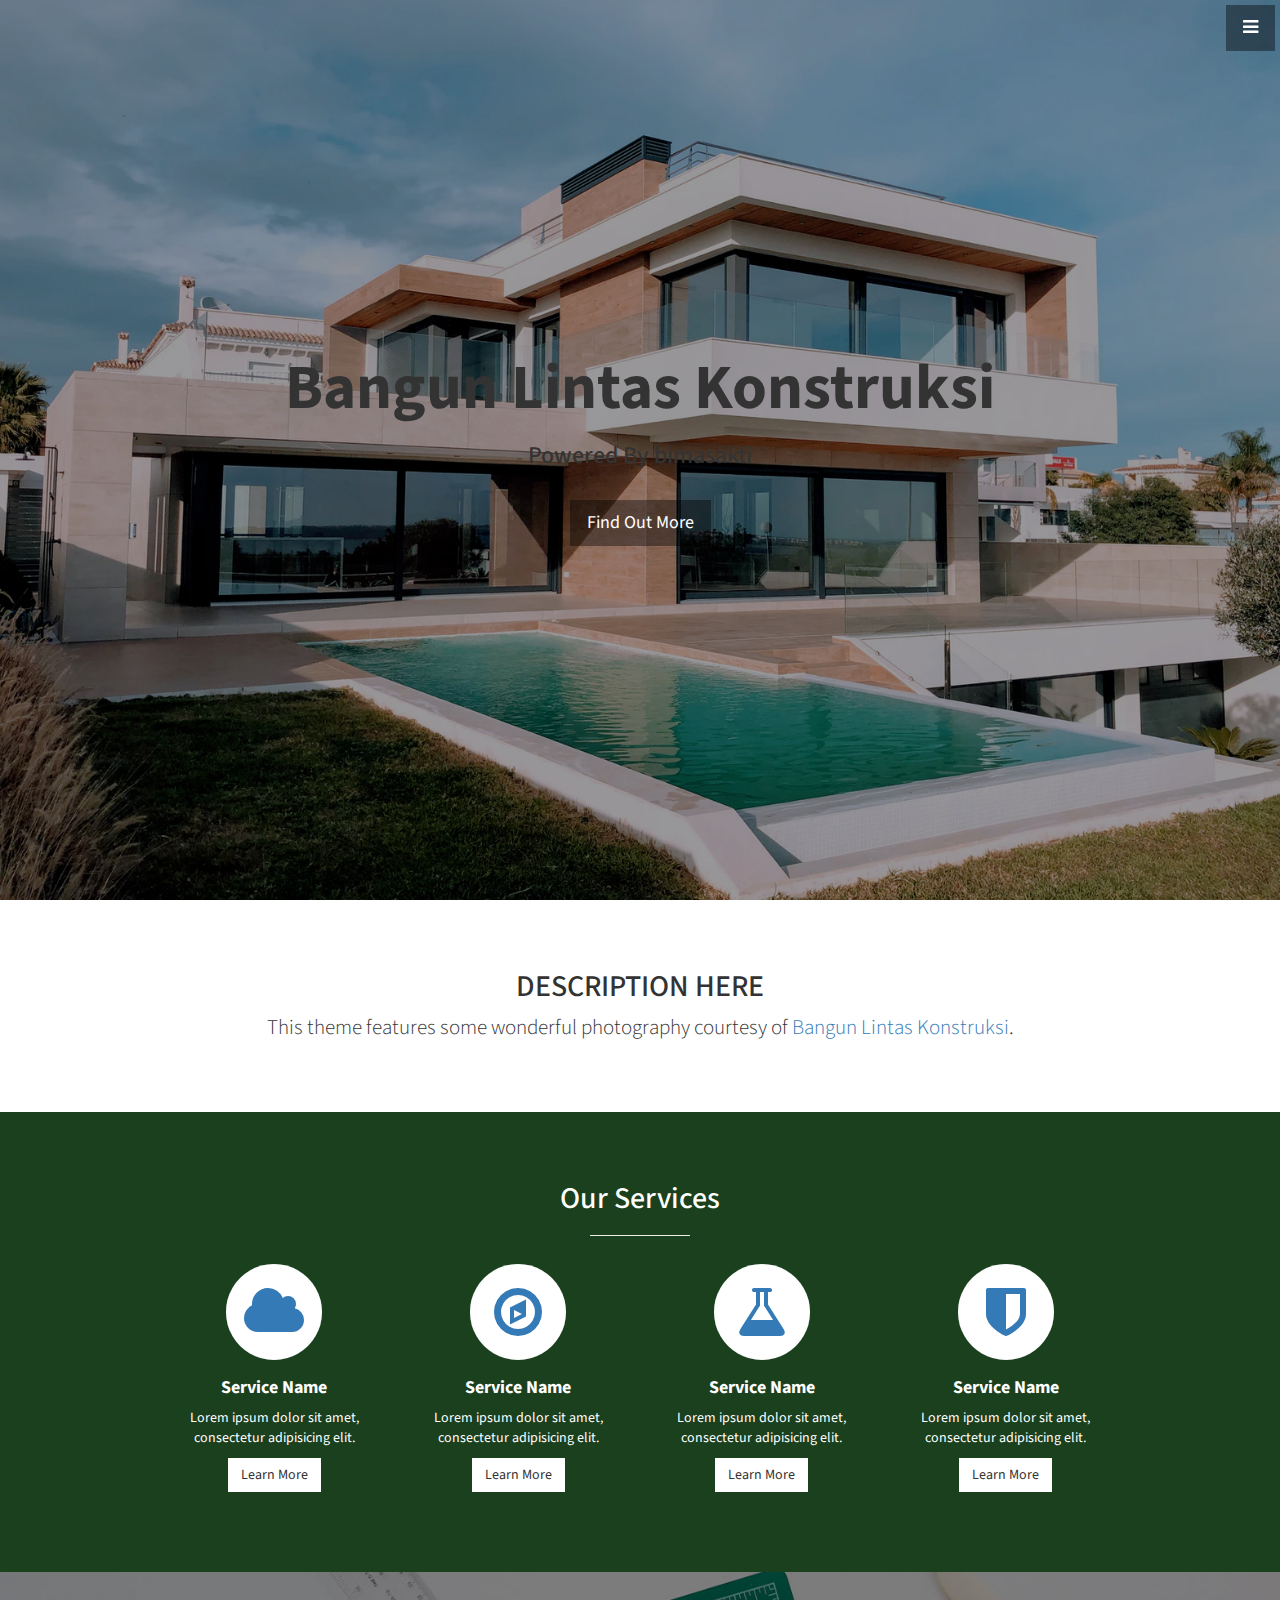
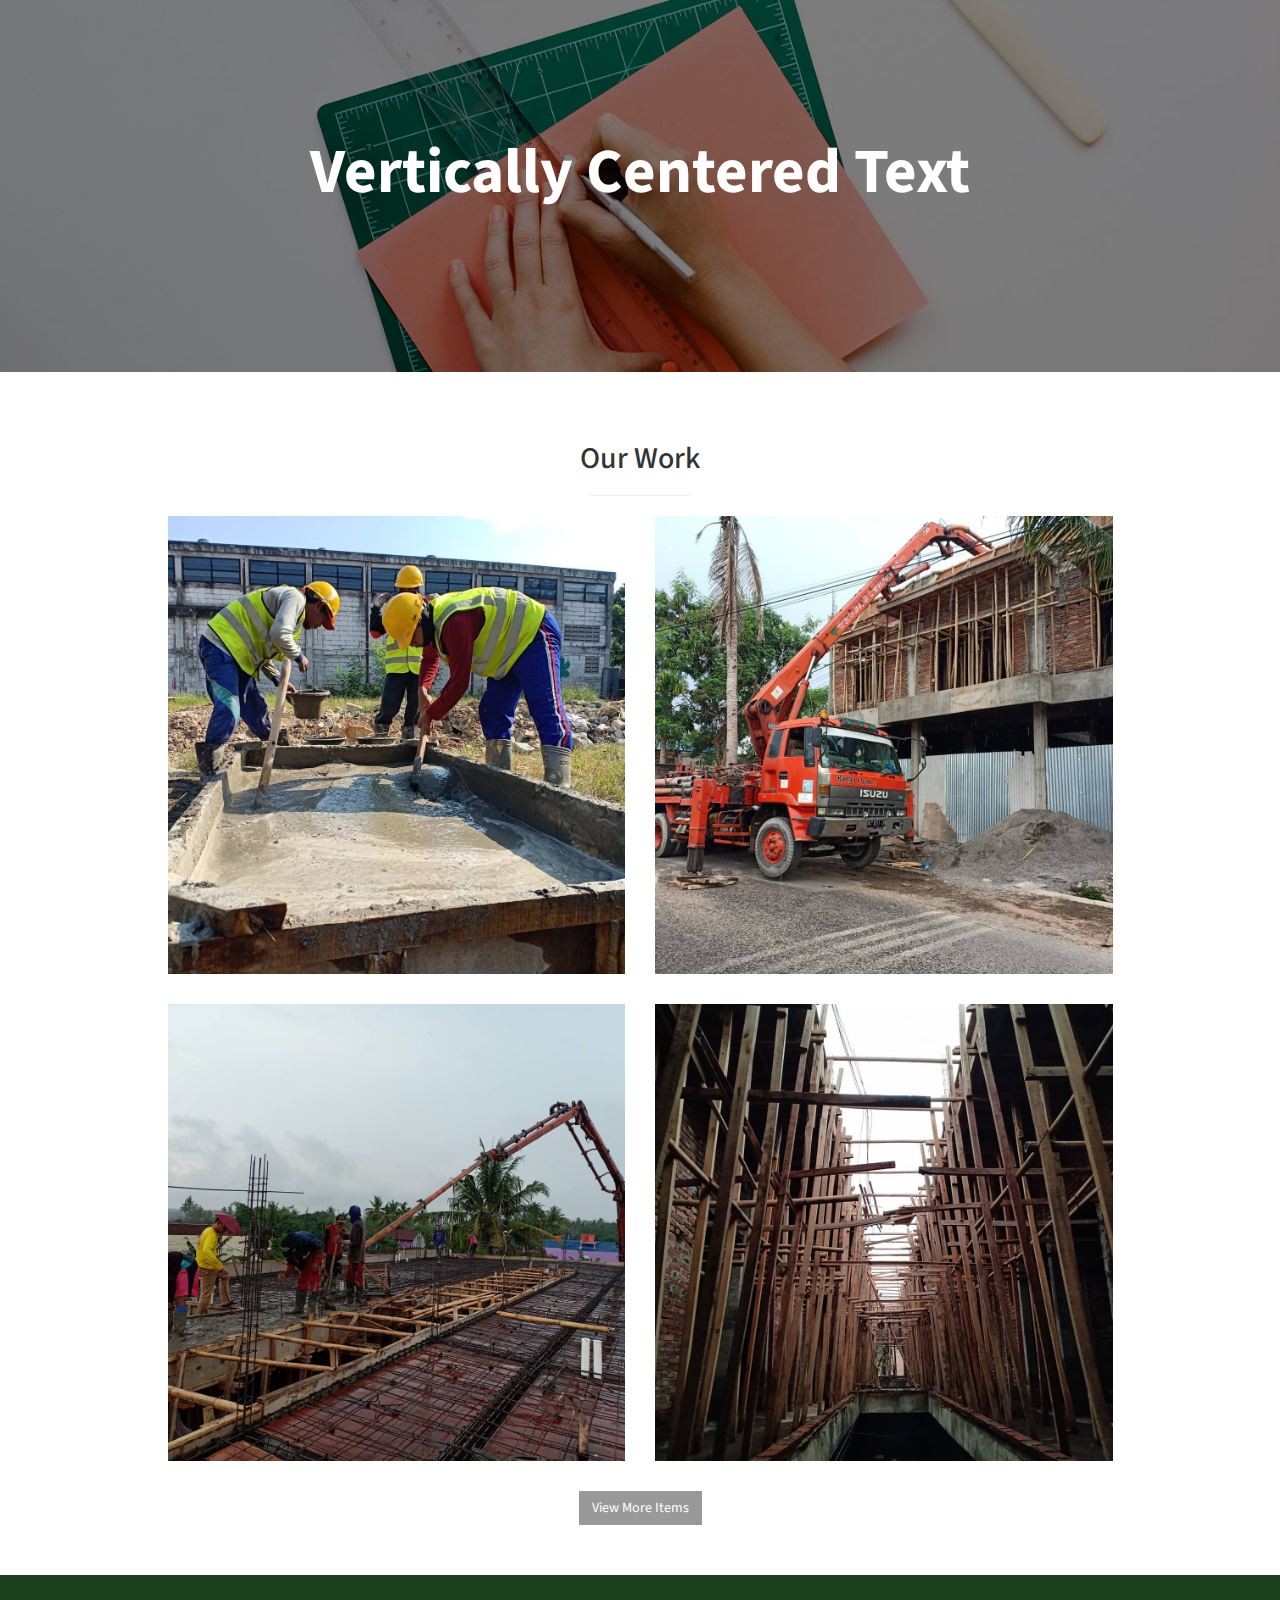
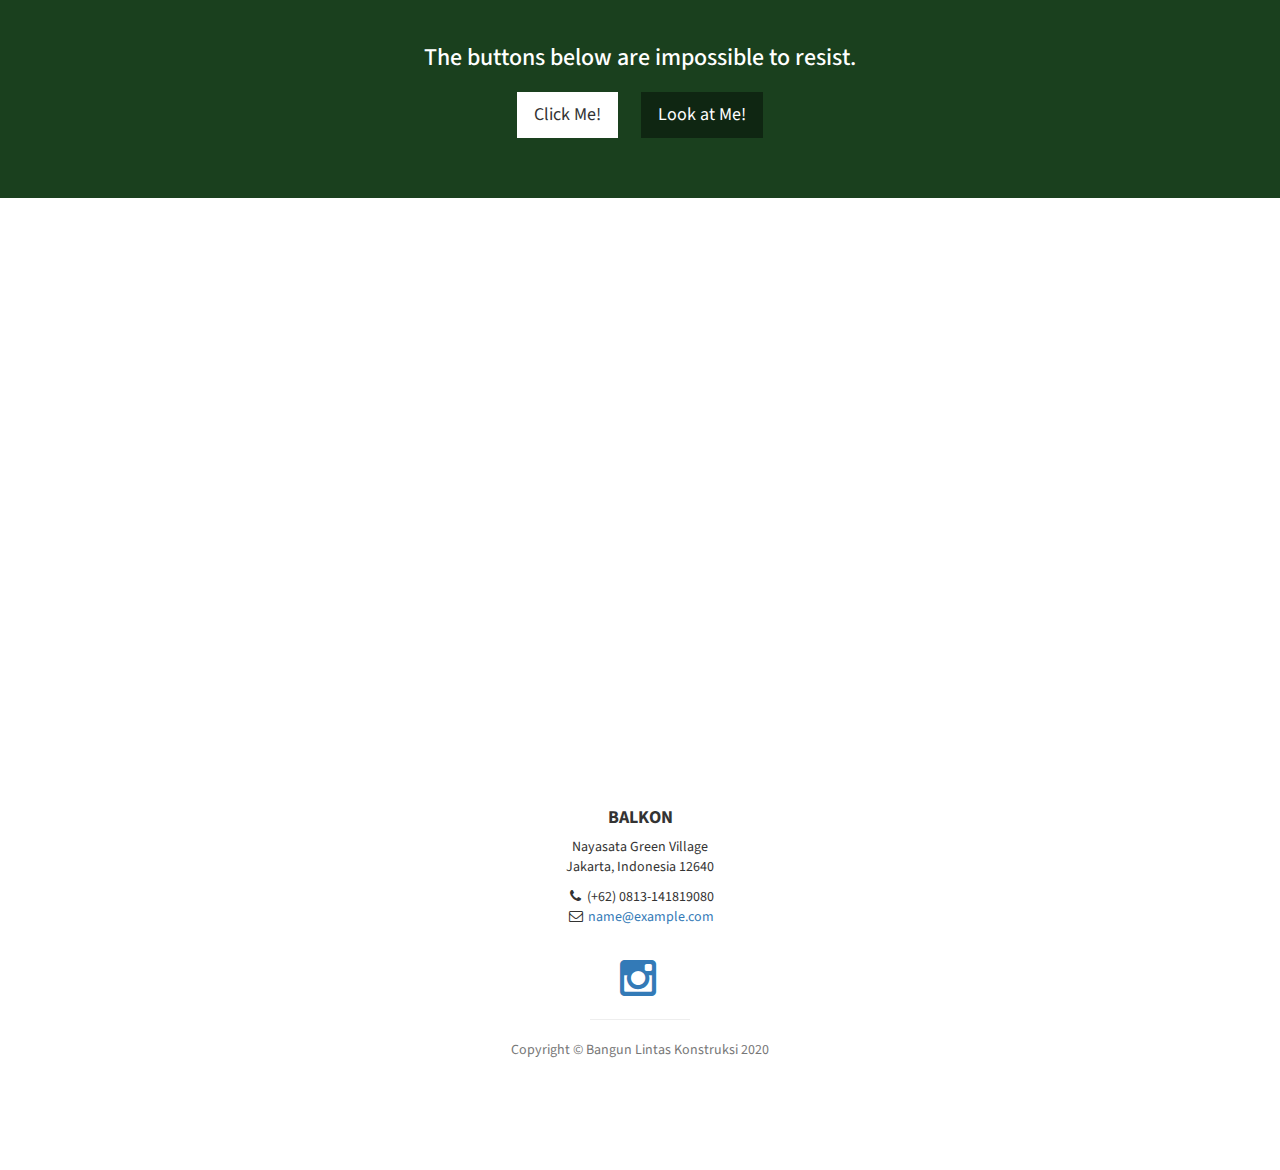
<file: balkonweb/index.html>
<!DOCTYPE html>
<html lang="en">

<head>

    <meta charset="utf-8">
    <meta http-equiv="X-UA-Compatible" content="IE=edge">
    <meta name="viewport" content="width=device-width, initial-scale=1">
    <meta name="description" content="">
    <meta name="author" content="">

    <title>Bangun Lintas Konstruksi</title>

    <!-- Bootstrap Core CSS -->
    <link href="css/bootstrap.min.css" rel="stylesheet">

    <!-- Custom CSS -->
    <link href="css/stylish-portfolio.css" rel="stylesheet">

    <!-- Custom Fonts -->
    <link href="font-awesome/css/font-awesome.min.css" rel="stylesheet" type="text/css">
    <link href="https://fonts.googleapis.com/css?family=Source+Sans+Pro:300,400,700,300italic,400italic,700italic" rel="stylesheet" type="text/css">

    <!-- HTML5 Shim and Respond.js IE8 support of HTML5 elements and media queries -->
    <!-- WARNING: Respond.js doesn't work if you view the page via file:// -->
    <!--[if lt IE 9]>
        <script src="https://oss.maxcdn.com/libs/html5shiv/3.7.0/html5shiv.js"></script>
        <script src="https://oss.maxcdn.com/libs/respond.js/1.4.2/respond.min.js"></script>
    <![endif]-->

</head>

<body>

    <!-- Navigation -->
    <a id="menu-toggle" href="#" class="btn btn-dark btn-lg toggle"><i class="fa fa-bars"></i></a>
    <nav id="sidebar-wrapper">
        <ul class="sidebar-nav">
            <a id="menu-close" href="#" class="btn btn-light btn-lg pull-right toggle"><i class="fa fa-times"></i></a>
            <li class="sidebar-brand">
                <a href="#top" onclick=$("#menu-close").click();>Start Bootstrap</a>
            </li>
            <li>
                <a href="#top" onclick=$("#menu-close").click();>Home</a>
            </li>
            <li>
                <a href="#about" onclick=$("#menu-close").click();>About</a>
            </li>
            <li>
                <a href="#services" onclick=$("#menu-close").click();>Services</a>
            </li>
            <li>
                <a href="#portfolio" onclick=$("#menu-close").click();>Portfolio</a>
            </li>
            <li>
                <a href="#contact" onclick=$("#menu-close").click();>Contact</a>
            </li>
            <li>
                <a href="../index.html" onclick=$("#menu-close").click();>Back to Fahmi Portofolio</a>
            </li>
        </ul>
    </nav>

    <!-- Header -->
    <header id="top" class="header">
        <div class="text-vertical-center">
            <h1>Bangun Lintas Konstruksi</h1>
            <h3>Powered By bimasakti</h3>
            <br>
            <a href="#about" class="btn btn-dark btn-lg">Find Out More</a>
        </div>
    </header>

    <!-- About -->
    <section id="about" class="about">
        <div class="container">
            <div class="row">
                <div class="col-lg-12 text-center">
                    <h2>DESCRIPTION HERE</h2>
                    <p class="lead">This theme features some wonderful photography courtesy of <a target="_blank" href="https://www.instagram.com/bangunlintaskonstruksi/">Bangun Lintas Konstruksi</a>.</p>
                </div>
            </div>
            <!-- /.row -->
        </div>
        <!-- /.container -->
    </section>

    <!-- Services -->
    <!-- The circle icons use Font Awesome's stacked icon classes. For more information, visit http://fontawesome.io/examples/ -->
    <section id="services" class="services bg-primary">
        <div class="container">
            <div class="row text-center">
                <div class="col-lg-10 col-lg-offset-1">
                    <h2>Our Services</h2>
                    <hr class="small">
                    <div class="row">
                        <div class="col-md-3 col-sm-6">
                            <div class="service-item">
                                <span class="fa-stack fa-4x">
                                <i class="fa fa-circle fa-stack-2x"></i>
                                <i class="fa fa-cloud fa-stack-1x text-primary"></i>
                            </span>
                                <h4>
                                    <strong>Service Name</strong>
                                </h4>
                                <p>Lorem ipsum dolor sit amet, consectetur adipisicing elit.</p>
                                <a href="#" class="btn btn-light">Learn More</a>
                            </div>
                        </div>
                        <div class="col-md-3 col-sm-6">
                            <div class="service-item">
                                <span class="fa-stack fa-4x">
                                <i class="fa fa-circle fa-stack-2x"></i>
                                <i class="fa fa-compass fa-stack-1x text-primary"></i>
                            </span>
                                <h4>
                                    <strong>Service Name</strong>
                                </h4>
                                <p>Lorem ipsum dolor sit amet, consectetur adipisicing elit.</p>
                                <a href="#" class="btn btn-light">Learn More</a>
                            </div>
                        </div>
                        <div class="col-md-3 col-sm-6">
                            <div class="service-item">
                                <span class="fa-stack fa-4x">
                                <i class="fa fa-circle fa-stack-2x"></i>
                                <i class="fa fa-flask fa-stack-1x text-primary"></i>
                            </span>
                                <h4>
                                    <strong>Service Name</strong>
                                </h4>
                                <p>Lorem ipsum dolor sit amet, consectetur adipisicing elit.</p>
                                <a href="#" class="btn btn-light">Learn More</a>
                            </div>
                        </div>
                        <div class="col-md-3 col-sm-6">
                            <div class="service-item">
                                <span class="fa-stack fa-4x">
                                <i class="fa fa-circle fa-stack-2x"></i>
                                <i class="fa fa-shield fa-stack-1x text-primary"></i>
                            </span>
                                <h4>
                                    <strong>Service Name</strong>
                                </h4>
                                <p>Lorem ipsum dolor sit amet, consectetur adipisicing elit.</p>
                                <a href="#" class="btn btn-light">Learn More</a>
                            </div>
                        </div>
                    </div>
                    <!-- /.row (nested) -->
                </div>
                <!-- /.col-lg-10 -->
            </div>
            <!-- /.row -->
        </div>
        <!-- /.container -->
    </section>

    <!-- Callout -->
    <aside class="callout">
        <div class="text-vertical-center">
            <h1>Vertically Centered Text</h1>
        </div>
    </aside>

    <!-- Portfolio -->
    <section id="portfolio" class="portfolio">
        <div class="container">
            <div class="row">
                <div class="col-lg-10 col-lg-offset-1 text-center">
                    <h2>Our Work</h2>
                    <hr class="small">
                    <div class="row">
                        <div class="col-md-6">
                            <div class="portfolio-item">
                                <a href="#">
                                    <img class="img-portfolio img-responsive" src="img/portfolio-1.jpg">
                                </a>
                            </div>
                        </div>
                        <div class="col-md-6">
                            <div class="portfolio-item">
                                <a href="#">
                                    <img class="img-portfolio img-responsive" src="img/portfolio-2.jpg">
                                </a>
                            </div>
                        </div>
                        <div class="col-md-6">
                            <div class="portfolio-item">
                                <a href="#">
                                    <img class="img-portfolio img-responsive" src="img/portfolio-3.jpg">
                                </a>
                            </div>
                        </div>
                        <div class="col-md-6">
                            <div class="portfolio-item">
                                <a href="#">
                                    <img class="img-portfolio img-responsive" src="img/portfolio-4.jpg">
                                </a>
                            </div>
                        </div>
                    </div>
                    <!-- /.row (nested) -->
                    <a href="https://www.instagram.com/bangunlintaskonstruksi/" target="_blank" class="btn btn-dark">View More Items</a>
                </div>
                <!-- /.col-lg-10 -->
            </div>
            <!-- /.row -->
        </div>
        <!-- /.container -->
    </section>

    <!-- Call to Action -->
    <aside class="call-to-action bg-primary">
        <div class="container">
            <div class="row">
                <div class="col-lg-12 text-center">
                    <h3>The buttons below are impossible to resist.</h3>
                    <a href="#" class="btn btn-lg btn-light">Click Me!</a>
                    <a href="#" class="btn btn-lg btn-dark">Look at Me!</a>
                </div>
            </div>
        </div>
    </aside>

    <!-- Map -->
    <section id="contact" class="map">
        <!-- <iframe width="100%" height="100%" frameborder="0" scrolling="no" marginheight="0" marginwidth="0" src="https://maps.google.com/maps?f=q&amp;source=s_q&amp;hl=en&amp;geocode=&amp;q=Twitter,+Inc.,+Market+Street,+San+Francisco,+CA&amp;aq=0&amp;oq=twitter&amp;sll=28.659344,-81.187888&amp;sspn=0.128789,0.264187&amp;ie=UTF8&amp;hq=Twitter,+Inc.,+Market+Street,+San+Francisco,+CA&amp;t=m&amp;z=15&amp;iwloc=A&amp;output=embed"></iframe> -->
        <iframe width="100%" height="100%" frameborder="0" scrolling="no" marginheight="0" marginwidth="0" src="https://www.google.com/maps/embed?pb=!1m18!1m12!1m3!1d3965.4225923891445!2d106.82662831529603!3d-6.339273663789864!2m3!1f0!2f0!3f0!3m2!1i1024!2i768!4f13.1!3m3!1m2!1s0x2e69edd2b0130461%3A0x63c6214af6e436f!2sNayasata%20Green%20Village!5e0!3m2!1sid!2sid!4v1602310893617!5m2!1sid!2sid"></iframe>
        <br />
        <small>
            <a href="https://www.google.com/maps/embed?pb=!1m18!1m12!1m3!1d3965.4225923891445!2d106.82662831529603!3d-6.339273663789864!2m3!1f0!2f0!3f0!3m2!1i1024!2i768!4f13.1!3m3!1m2!1s0x2e69edd2b0130461%3A0x63c6214af6e436f!2sNayasata%20Green%20Village!5e0!3m2!1sid!2sid!4v1602319112488!5m2!1sid!2sid"></a>
        </small>
    </section>

    <!-- Footer -->
    <footer>
        <div class="container">
            <div class="row">
                <div class="col-lg-10 col-lg-offset-1 text-center">
                    <h4><strong>BALKON</strong>
                    </h4>
                    <p>Nayasata Green Village
                        <br>Jakarta, Indonesia 12640</p>
                    <ul class="list-unstyled">
                        <li><i class="fa fa-phone fa-fw"></i> (+62) 0813-141819080</li>
                        <li><i class="fa fa-envelope-o fa-fw"></i> <a href="mailto:name@example.com">name@example.com</a>
                        </li>
                    </ul>
                    <br>
                    <ul class="list-inline">
                        <li>
                            <a href="https://www.instagram.com/bangunlintaskonstruksi/" target="_blank"><i class="fa fa-instagram fa-fw fa-3x"></i></a>
                        </li>
                    </ul>
                    <hr class="small">
                    <p class="text-muted">Copyright &copy; Bangun Lintas Konstruksi 2020</p>
                </div>
            </div>
        </div>
        <a id="to-top" href="#top" class="btn btn-dark btn-lg"><i class="fa fa-chevron-up fa-fw fa-1x"></i></a>
    </footer>

    <!-- jQuery -->
    <script src="js/jquery.js"></script>

    <!-- Bootstrap Core JavaScript -->
    <script src="js/bootstrap.min.js"></script>

    <!-- Custom Theme JavaScript -->
    <script>
    // Closes the sidebar menu
    $("#menu-close").click(function(e) {
        e.preventDefault();
        $("#sidebar-wrapper").toggleClass("active");
    });
    // Opens the sidebar menu
    $("#menu-toggle").click(function(e) {
        e.preventDefault();
        $("#sidebar-wrapper").toggleClass("active");
    });
    // Scrolls to the selected menu item on the page
    $(function() {
        $('a[href*=#]:not([href=#],[data-toggle],[data-target],[data-slide])').click(function() {
            if (location.pathname.replace(/^\//, '') == this.pathname.replace(/^\//, '') || location.hostname == this.hostname) {
                var target = $(this.hash);
                target = target.length ? target : $('[name=' + this.hash.slice(1) + ']');
                if (target.length) {
                    $('html,body').animate({
                        scrollTop: target.offset().top
                    }, 1000);
                    return false;
                }
            }
        });
    });
    //#to-top button appears after scrolling
    var fixed = false;
    $(document).scroll(function() {
        if ($(this).scrollTop() > 250) {
            if (!fixed) {
                fixed = true;
                // $('#to-top').css({position:'fixed', display:'block'});
                $('#to-top').show("slow", function() {
                    $('#to-top').css({
                        position: 'fixed',
                        display: 'block'
                    });
                });
            }
        } else {
            if (fixed) {
                fixed = false;
                $('#to-top').hide("slow", function() {
                    $('#to-top').css({
                        display: 'none'
                    });
                });
            }
        }
    });
    // Disable Google Maps scrolling
    // See http://stackoverflow.com/a/25904582/1607849
    // Disable scroll zooming and bind back the click event
    var onMapMouseleaveHandler = function(event) {
        var that = $(this);
        that.on('click', onMapClickHandler);
        that.off('mouseleave', onMapMouseleaveHandler);
        that.find('iframe').css("pointer-events", "none");
    }
    var onMapClickHandler = function(event) {
            var that = $(this);
            // Disable the click handler until the user leaves the map area
            that.off('click', onMapClickHandler);
            // Enable scrolling zoom
            that.find('iframe').css("pointer-events", "auto");
            // Handle the mouse leave event
            that.on('mouseleave', onMapMouseleaveHandler);
        }
        // Enable map zooming with mouse scroll when the user clicks the map
    $('.map').on('click', onMapClickHandler);
    </script>

</body>

</html>
</file>
<file: balkonweb/css/stylish-portfolio.css>
/*!
 * Start Bootstrap - Stylish Portfolio (http://startbootstrap.com/)
 * Copyright 2013-2016 Start Bootstrap
 * Licensed under MIT (https://github.com/BlackrockDigital/startbootstrap/blob/gh-pages/LICENSE)
 */

/* Global Styles */

html,
body {
    width: 100%;
    height: 100%;
}

body {
    font-family: "Source Sans Pro","Helvetica Neue",Helvetica,Arial,sans-serif;
}

.text-vertical-center {
    display: table-cell;
    text-align: center;
    vertical-align: middle;
}

.text-vertical-center h1 {
    margin: 0;
    padding: 0;
    font-size: 4.5em;
    font-weight: 700;
}

/* Custom Button Styles */

.btn-dark {
    border-radius: 0;
    color: #fff;
    background-color: rgba(0,0,0,0.4);
}

.btn-dark:hover,
.btn-dark:focus,
.btn-dark:active {
    color: #fff;
    background-color: rgba(0,0,0,0.7);
}

.btn-light {
    border-radius: 0;
    color: #333;
    background-color: rgb(255,255,255);
}

.btn-light:hover,
.btn-light:focus,
.btn-light:active {
    color: #333;
    background-color: rgba(255,255,255,0.8);
}

/* Custom Horizontal Rule */

hr.small {
    max-width: 100px;
}

/* Side Menu */

#sidebar-wrapper {
    z-index: 1000;
    position: fixed;
    right: 0;
    width: 250px;
    height: 100%;
    transform: translateX(250px);
    overflow-y: auto;
    background: #222;
    -webkit-transition: all 0.4s ease 0s;
    -moz-transition: all 0.4s ease 0s;
    -ms-transition: all 0.4s ease 0s;
    -o-transition: all 0.4s ease 0s;
    transition: all 0.4s ease 0s;
}

.sidebar-nav {
    position: absolute;
    top: 0;
    width: 250px;
    margin: 0;
    padding: 0;
    list-style: none;
}

.sidebar-nav li {
    text-indent: 20px;
    line-height: 40px;
}

.sidebar-nav li a {
    display: block;
    text-decoration: none;
    color: #999;
}

.sidebar-nav li a:hover {
    text-decoration: none;
    color: #fff;
    background: rgba(255,255,255,0.2);
}

.sidebar-nav li a:active,
.sidebar-nav li a:focus {
    text-decoration: none;
}

.sidebar-nav > .sidebar-brand {
    height: 55px;
    font-size: 18px;
    line-height: 55px;
}

.sidebar-nav > .sidebar-brand a {
    color: #999;
}

.sidebar-nav > .sidebar-brand a:hover {
    color: #fff;
    background: none;
}

#menu-toggle {
    z-index: 1;
    position: fixed;
    top: 0;
    right: 0;
}

#sidebar-wrapper.active {
    right: 250px;
    width: 250px;
    -webkit-transition: all 0.4s ease 0s;
    -moz-transition: all 0.4s ease 0s;
    -ms-transition: all 0.4s ease 0s;
    -o-transition: all 0.4s ease 0s;
    transition: all 0.4s ease 0s;
}

.toggle {
    margin: 5px 5px 0 0;
}

/* Header */

.header {
    display: table;
    position: relative;
    width: 100%;
    height: 100%;
    background: url(../img/bg.jpg) no-repeat center center scroll;
    -webkit-background-size: cover;
    -moz-background-size: cover;
    background-size: cover;
    -o-background-size: cover;
}

/* About */

.about {
    padding: 50px 0;
}

/* Services */

.services {
    padding: 50px 0;
}

.service-item {
    margin-bottom: 30px;
}

/* Callout */

.callout {
    display: table;
    width: 100%;
    height: 400px;
    color: #fff;
    background: url(../img/callout.jpg) no-repeat center center scroll;
    -webkit-background-size: cover;
    -moz-background-size: cover;
    background-size: cover;
    -o-background-size: cover;
}

/* Portfolio */

.portfolio {
    padding: 50px 0;
}

.portfolio-item {
    margin-bottom: 30px;
}

.img-portfolio {
    margin: 0 auto;
}

.img-portfolio:hover {
    opacity: 0.8;
}

/* Call to Action */

.call-to-action {
    padding: 50px 0;
}

.call-to-action .btn {
    margin: 10px;
}

/* Map */

.map {
    height: 500px;
}

@media(max-width:768px) {
    .map {
        height: 75%;
    }
}

.map iframe {
    pointer-events: none;
}

/* Footer */

footer {
    padding: 100px 0;
}

#to-top {
  display: none;
  position: fixed;
  bottom: 5px;
  right: 5px;
}
</file>
